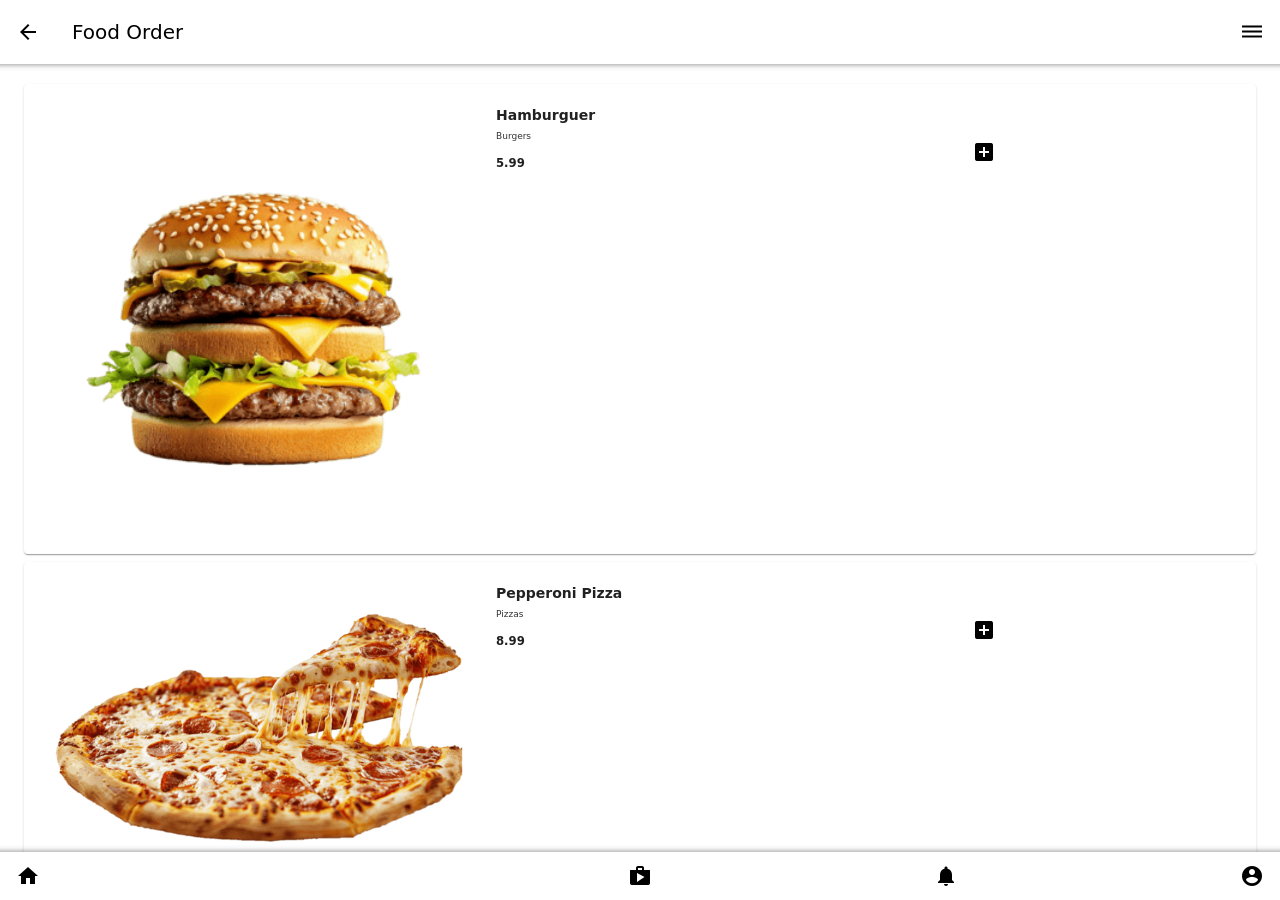
<file: categorias.html>
<!doctype html>
<html>

<head>
    <meta charset="utf-8">
    <meta name="viewport" content="width=device-width, initial-scale=1.0">
    <title>Jeremy Fortin_12241051</title>
    <link href="css/framework7.bundle.min.css" rel="stylesheet">
    <link href="https://fonts.googleapis.com/icon?family=Material+Icons" rel="stylesheet">
    <link href="css/style.css" rel="stylesheet">
</head>

<body>
    <div id="app">


        <section data-name="categorias" class="page">
            <nav class="navbar">
                <div class="navbar-bg"></div>
                <div class="navbar-inner">
                    <div class="left">
                        <a href="#" class="link back" data-panel="left">
                            <i class="material-icons" style="color: #000000;">arrow_back_ios</i>
                        </a>
                    </div>
                    <div class="title">Food Order</div>
                    <div class="block right">
                        <a href=""></a>
                        <i class="material-icons" style="color: #000000;">dehaze</i>
                    </div>
                </div>
            </nav>

            <section class="page-content">
                <div class="block">
                    <div class="card">
                        <div class="card-content card-content-padding">
                            <div class="row">
                                <div class="col-25">
                                    <img src="img/HAM.png" width="150%" height="auto">

                                </div>

                                <div class="col-25">
                                    <h4 class="text-center">Hamburguer</h4>
                                    <p class="tc_secondary">Burgers</p>
                                    <p class="money_text">5.99</p>
                                </div>

                                <div class="col-25">
                                    <a href="#" >
                                        <i class="material-icons add_button">add_box</i>
                                    </a>
                                </div>

                            </div>
                        </div>
                    </div>

                    <div class="card">
                        <div class="card-content card-content-padding">
                            <div class="row">
                                <div class="col-25">
                                    <img src="img/pizza.png" width="150%" height="auto" class="imagen_pizza">

                                </div>

                                <div class="col-25">
                                    <h4 class="text-center">Pepperoni Pizza</h4>
                                    <p class="tc_secondary">Pizzas</p>
                                    <p class="money_text">8.99</p>
                                </div>

                                <div class="col-25">
                                    <a href="#">
                                        <i class="material-icons add_button ">add_box</i>
                                    </a>
                                </div>

                            </div>
                        </div>
                    </div>

                    <div class="card">
                        <div class="card-content card-content-padding">
                            <div class="row">
                                <div class="col-25">
                                    <img src="img/donas.png" width="150%" height="auto" >

                                </div>

                                <div class="col-25">
                                    <h4 class="text-center">Dozen Donuts</h4>
                                    <p class="tc_secondary">Food</p>
                                    <p class="money_text">14.99</p>
                                </div>

                                <div class="col-25">
                                    <a href="#">
                                        <i class="material-icons add_button">add_box</i>
                                    </a>
                                </div>

                            </div>
                        </div>
                    </div>

                    <div class="card">
                        <div class="card-content card-content-padding">
                            <div class="row">
                                <div class="col-25">
                                    <img src="img/bacon.png" width="150%" height="auto">

                                </div>

                                <div class="col-25">
                                    <h4 class="text-center">Big Mac Bacon</h4>
                                    <p class="tc_secondary">Burgers</p>
                                    <p class="money_text">8.99</p>
                                </div>

                                <div class="col-25">
                                    <a href="#" >
                                        <i class="material-icons add_button">add_box</i>
                                    </a>
                                </div>

                            </div>
                        </div>
                    </div>

                </div>
            </section>

            <div class="toolbar toolbar-bottom">
					<div class="toolbar-inner">
						<a href="/categorias/" class="link"><i class="material-icons">home</i></a>
						<a href="/categorias/" class="link"><i class="material-icons">sell</i></a>
						<a href="/categorias/"class="link"><i class="material-icons">shopping_bag</i></a>
						<a href="/categorias/"class="link"><i class="material-icons">notifications</i></a>
						<a  href="/categorias/"class="link"><i class="material-icons">account_circle</i></a>
					</div>
				</div>

        </section>

        

    </div><!--/view -->
    </div><!--/app -->
    <script src="js/framework7.bundle.min.js"></script>
    <script src="js/app.js"></script>
</body>

</html>
</file>
<file: css/style.css>
:root{
	--f7-theme-color:#000;
	--f7-navbar-bg-color: #fff; /*navbar*/
	--f7-navbar-link-color: #000; /*navbar link*/
	--f7-navbar-text-color:#000;
	--f7-bars-bg-color:#fff;/*toolbar*/
	--f7-tabbar-link-inactive-color: #333; /*link toolbar*/
	--f7-block-margin-vertical:20px;
	--f7-card-footer-border-color:transparent; 
}

.img-fluid{
	max-width: 100%;
}


h1,h2,h3,h4,h5,h6{
	margin-top: 5px;
}


.panel_icon{
color: white;
background-color: #000;
border-radius: 5px;
font-size:20px;
padding: 5px;
}

.mail_color{
	color: rgb(167, 167, 167);
}

.margin_card{
margin: 15px;
border-radius: 10px;
}

.pfp_border{
border-radius: 5px;
}

.cards_space{
	margin-bottom: 50px;
}

.text_color{
color: black;
font-size: larger;
font-weight: 600;
}

.seeall{
	color: #333;
	font-size: small;
}

.primera_sec{
	margin-top: -10px;
}

.text_card{
	margin-top: -10px;
	text-align: center;
}

.tc_secondary{
color: #333;
margin-top: -15px;
font-size:xx-small;
}

.money_text{
font-size: smaller;
font-weight:700;
}

.money_sign{
font-size: smaller;
font-weight:800;
}

.margin_card_dos{
margin: 20px;
border-radius: 10px;
}

.add_icon{
font-size: 15px;
margin-bottom: 20px;
}

.pizzas{
	background-image: url("..//img/pizzas.jpg");
    background-size: cover;
    background-position: center;
    background-repeat: no-repeat;
	padding-bottom: 20px;
}

.button_order{
	font-weight: 800;
}

.free_pizza{
	color: red;
	font-weight: 900;
}

.free_pizza_dos{
	color:#000;
	font-weight: 900;

}

.seccion_uno{
	margin-top: -40px;
}

.imagen_bebida{
	margin-top: 10px;
}

.imagen_pizza{
	margin-top: 30px;
}

.add_button{
margin-top: 40px;
margin-left: 20px;
}

.column_slider{
margin-top: 20px;
}
</file>
